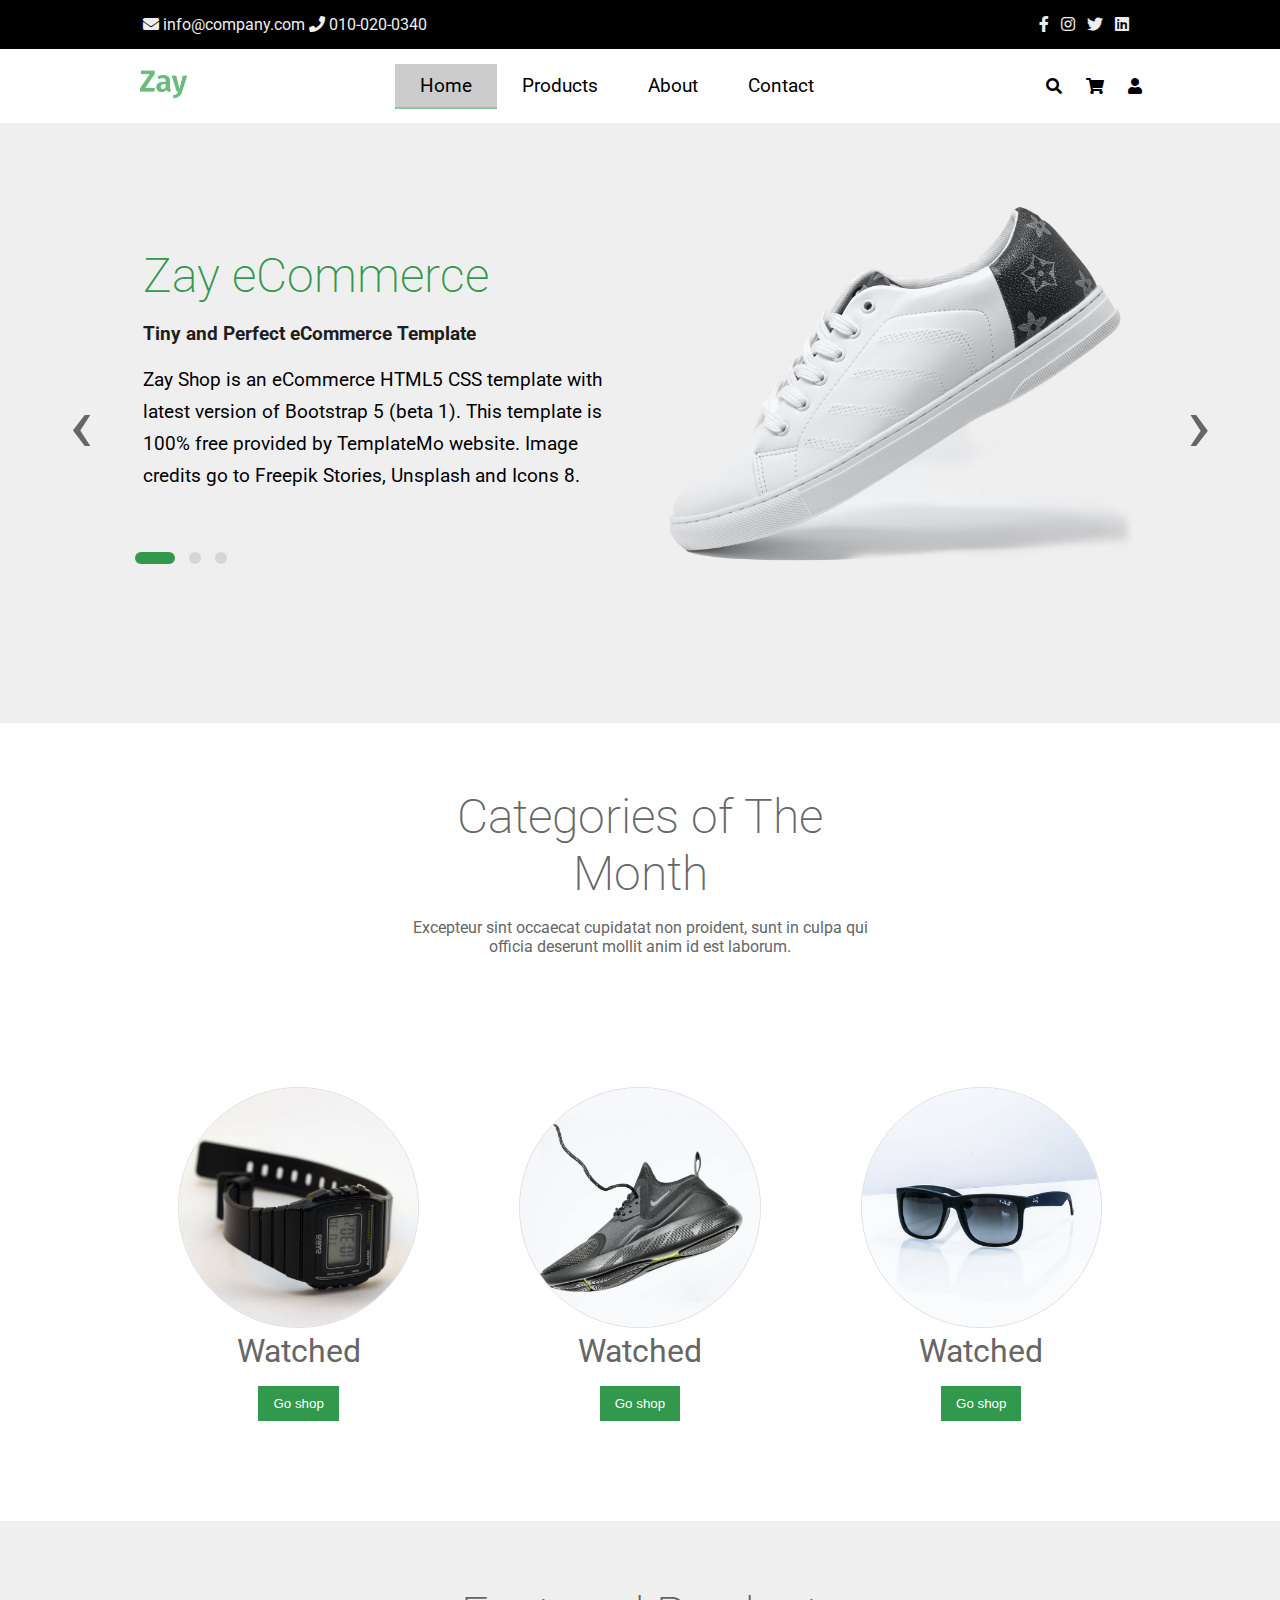
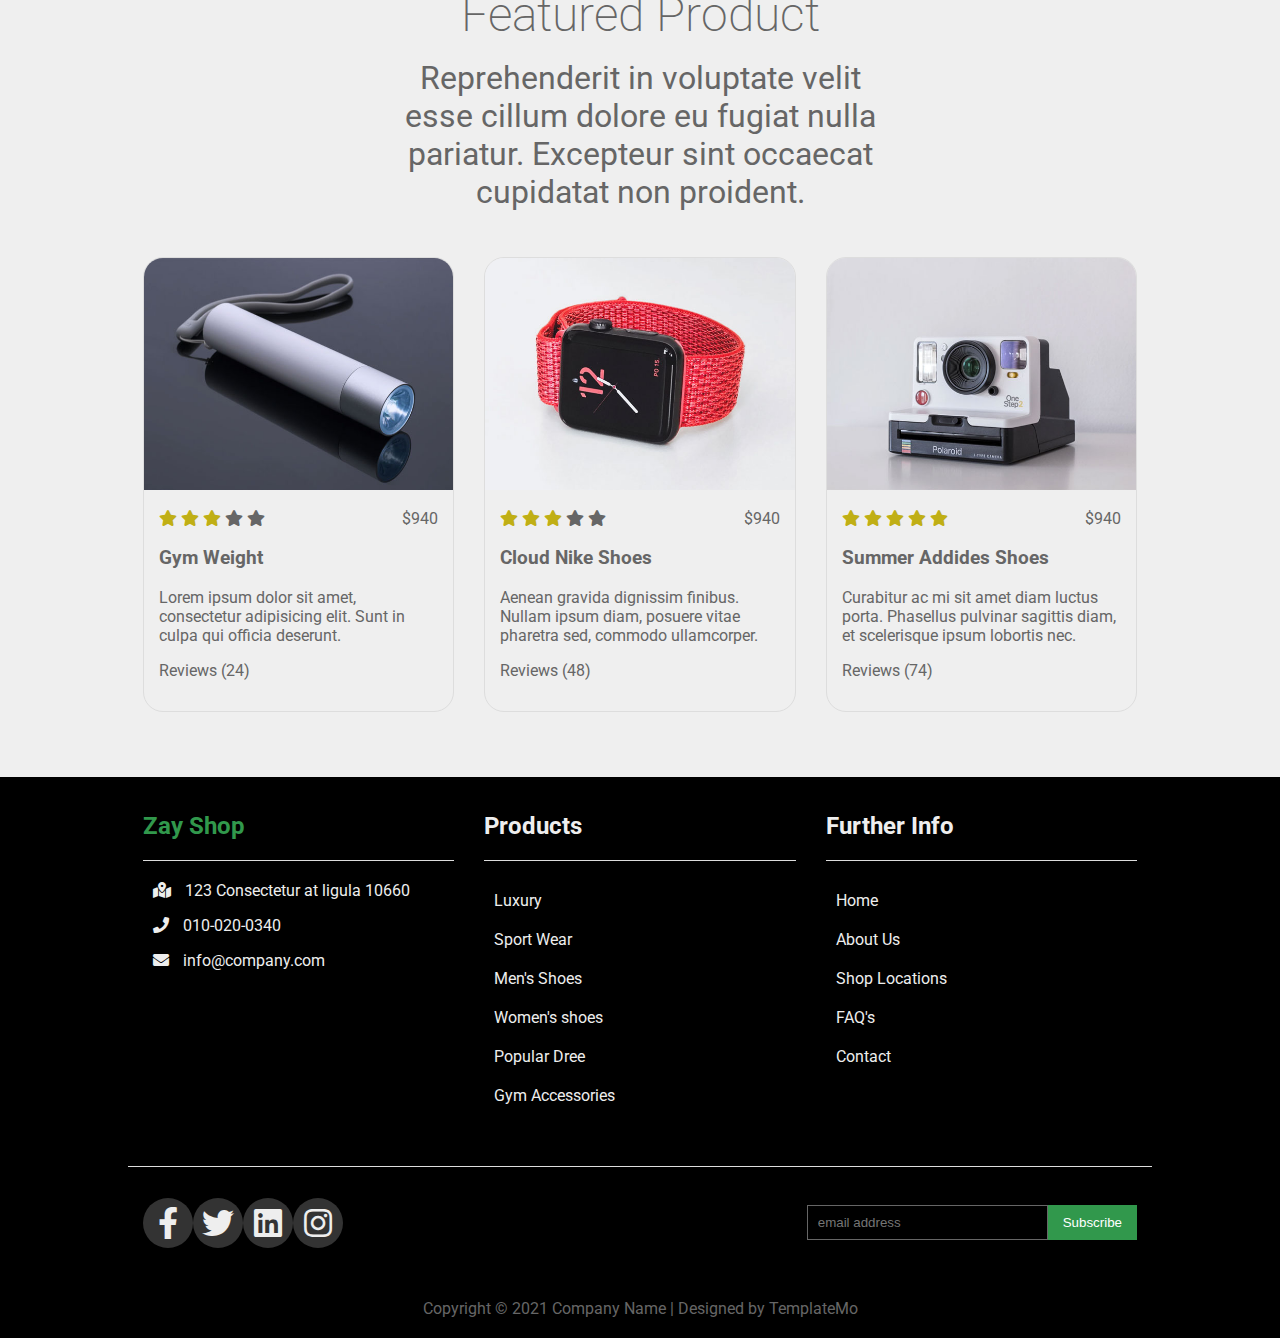
<file: index.html>
<!doctype html>
<html>
<head>
<meta charset="utf-8">
<title>JAY SHOP</title>
	<link rel="stylesheet" href="CSS/thu-vien.css">
	<link rel="stylesheet" href="CSS/fontawesome.css">
	<link rel="stylesheet" href="CSS/assets/owl.carousel.css">
	<link rel="stylesheet" href="CSS/assets/owl.theme.default.css">
	<link rel="shortcut icon" href="img/apple-icon.png" type="image/x-icon">
	<link rel="stylesheet" href="CSS/main-style.css">
</head>

<body>
	
	<div class="bg-dark text-light">
		<div class="container">
			<div class="row">
				<div class="col-6 text-left">
					<i class="fas fa-envelope"></i> info@company.com
					<i class="fas fa-phone"></i> 010-020-0340
				</div>
			<div class="col-6 text-right">
				<i class="fab fa-facebook-f"></i> &nbsp;
				<i class="fab fa-instagram"></i> &nbsp;
				<i class="fab fa-twitter"></i> &nbsp;
				<i class="fab fa-linkedin"></i> &nbsp;
				</div>
			</div>
		</div>
	</div>
	
	<nav class="navbar">
		<div class="container">
			<a href="index.html" class="logo"><img src="img/apple-icon.png" alt=""></a>
		
			<div id="menu">
				<ul>
					<li><a href="index.html" class="active">Home</a></li>
					<li>
						<a href="#">Products</a>
						<div class="dropdown">
							<a href="watches.html">Watches</a>
							<a href="shoes.html">Shoes</a>
							<a href="accessories.html">Accessories</a>
						</div>
					</li>
					
					<li><a href="about.html">About</a></li>
					<li><a href="contact.html">Contact</a></li>
				</ul>	
			</div>
			
			<div class="navbar-icon">
				<a href="#"><i class="fas fa-search"></i></a>
				<a href="#"><i class="fas fa-shopping-cart"></i></a>
				<a href="#"><i class="fas fa-user"></i></a>
			</div>
			
			
			
		</div>
	
	</nav>
	
	<div class="owl-carousel owl-theme" id="banner">

		<div class="item">
			<div class="container">
				<div class="row align-item-center justify-between">
					<div class="col-6">
						<h1 class="text-primary">Zay eCommerce</h1>
						<h3 class="text-dark">Tiny and Perfect eCommerce Template</h3>
						<p class="text-light">Zay Shop is an eCommerce HTML5 CSS template with latest version of Bootstrap 5 (beta 1). This template is 100% free provided by TemplateMo website. Image credits go to Freepik Stories, Unsplash and Icons 8.</p>
					</div>
					
					<div class="col-6">
						<img src="img/banner_img_01.jpg" alt="" class="img-100">
					</div>
					
					
				</div>
			</div>
		</div>
		<div class="item">
			<div class="container">
				<div class="row align-item-center justify-between">
					<div class="col-6">
						<h1 class="text-primary">Proident occaecat</h1>
						<h3 class="text-dark">Aliquip ex ea commodo consequat</h3>
						<p class="text-light">You are permitted to use this Zay CSS template for your commercial websites. You are not permitted to re-distribute the template ZIP file in any kind of template collection websites.</p>
					</div>
					
					<div class="col-6">
						<img src="img/banner_img_02.jpg" alt="" class="img-100">
					</div>
					
					
				</div>
			</div>
		</div>
		<div class="item">
			<div class="container">
				<div class="row align-item-center justify-between">
					<div class="col-6">
						<h1 class="text-primary">PRepr in voluptate</h1>
						<h3 class="text-dark">Ullamco laboris nisi ut</h3>
						<p class="text-light">We bring you 100% free CSS templates for your websites. If you wish to support TemplateMo, please make a small contribution via PayPal or tell your friends about our website. Thank you.</p>
					</div>
					
					<div class="col-6">
						<img src="img/banner_img_03.jpg" alt="" class="img-100">
					</div>

				</div>
			</div>
		</div>
	</div>
	
	<section id="categories" class="py-50">
		<div class="container">
			<div class="row justify-center">
				<div class="col-6 text-center">
					<h1>Categories of The Month</h1>
					<p>Excepteur sint occaecat cupidatat non proident, sunt in culpa qui officia deserunt mollit anim id est laborum.</p>
				</div>
				
				<div class="row mt-50">
					<div class="col-4 p-50 text-center">
						<img src="img/category_img_01.jpg" alt="" class="img-100 img-circle">
						<h4>Watched</h4>
						<button type="button" class="btn-primary">Go shop</button>
					</div>
					<div class="col-4 p-50 text-center">
						<img src="img/category_img_02.jpg" alt="" class="img-100 img-circle">
						<h4>Watched</h4>
						<button type="button" class="btn-primary">Go shop</button>
					</div>
					<div class="col-4 p-50 text-center">
						<img src="img/category_img_03.jpg" alt="" class="img-100 img-circle">
						<h4>Watched</h4>
						<button type="button" class="btn-primary">Go shop</button>
					</div>
				</div>
				
				
			</div>
		</div>
	
	</section>
	
	<section id="product" class="py-50 bg-light">
	<div class="container">
		
		<div class="row text-center justify-center">
			<div class="col-6">
				<h1>Featured Product</h1>
				<h4>Reprehenderit in voluptate velit esse cillum dolore eu fugiat nulla pariatur. Excepteur sint occaecat cupidatat non proident.</h4>
			</div>
		</div>
		
		<div class="row">
			
			<div class="col-4">
				<div class="card">
					<img src="img/feature_prod_01.jpg" alt="" class = "img-100">
					<div class="card-body">
						<div class="row justify-between align-item-center">
							<div class="ngoisao">
								<i class="fas fa-star text-star"></i>
								<i class="fas fa-star text-star"></i>
								<i class="fas fa-star text-star"></i>
								<i class="fas fa-star"></i>
								<i class="fas fa-star"></i>
							</div>
							<div class="price">$940</div>
						</div>
						<h3>Gym Weight</h3>
						<p>Lorem ipsum dolor sit amet, consectetur adipisicing elit. Sunt in culpa qui officia deserunt.</p>
						<p>Reviews (24)</p>
					</div>
				</div>	
			</div>
			<div class="col-4">
				<div class="card">
					<img src="img/feature_prod_02.jpg" alt="" class = "img-100">
					<div class="card-body">
						<div class="row justify-between align-item-center">
							<div class="ngoisao">
								<i class="fas fa-star text-star"></i>
								<i class="fas fa-star text-star"></i>
								<i class="fas fa-star text-star"></i>
								<i class="fas fa-star"></i>
								<i class="fas fa-star"></i>
							</div>
							<div class="price">$940</div>
						</div>
						<h3>Cloud Nike Shoes</h3>
						<p>Aenean gravida dignissim finibus. Nullam ipsum diam, posuere vitae pharetra sed, commodo ullamcorper.</p>
						<p>Reviews (48)</p>
					</div>
				</div>	
			</div>
			<div class="col-4">
				<div class="card">
					<img src="img/feature_prod_03.jpg" alt="" class = "img-100">
					<div class="card-body">
						<div class="row justify-between align-item-center">
							<div class="ngoisao">
								<i class="fas fa-star text-star"></i>
								<i class="fas fa-star text-star"></i>
								<i class="fas fa-star text-star"></i>
								<i class="fas fa-star text-star"></i>
								<i class="fas fa-star text-star"></i>
							</div>
							<div class="price">$940</div>
						</div>
						<h3>Summer Addides Shoes</h3>
						<p>Curabitur ac mi sit amet diam luctus porta. Phasellus pulvinar sagittis diam, et scelerisque ipsum lobortis nec.</p>
						<p>Reviews (74)</p>
					</div>
				</div>	
			</div>
		
		</div>
		
	</div>
	</section>
	
	<footer class="bg-dark text-light">
		<div class="container">
			<div class="row boder-bottom">
				<div class="col-4">
					<h2 class="text-primary boder-bottom">Zay Shop</h2>
					<p><i class="fas fa-map-marked-alt"></i> 123 Consectetur at ligula 10660</p>
					<p><i class="fas fa-phone"></i> 010-020-0340</p>
					<p><i class="fas fa-envelope"></i> info@company.com</p>
				</div>
				<div class="col-4">
					<h2 class="boder-bottom">Products</h2>
					<p>
						<a href="luxury.html">Luxury</a>
						<a href="sport-wear.html">Sport Wear</a>
						<a href="men-shoes.html">Men's Shoes</a>
						<a href="women-shoes.html">Women's shoes</a>
						<a href="popular-dress.html">Popular  Dree</a>
						<a href="gym-acc.html">Gym Accessories</a>
					</p>
					
				</div>
				<div class="col-4">
					<h2 class="boder-bottom">Further Info</h2>

					<p>
						<a href="index.html">Home</a>
						<a href="about.html">About Us</a>
						<a href="location.html">Shop Locations</a>
						<a href="faq.html">FAQ's</a>
						<a href="contact.html">Contact</a>
					</p>

				</div>				
			</div>
			<div class="row align-item-center">
				<div class="col-6">
					<p class="icon">
						<a href="#" class="circle-icon"><i class="fab fa-facebook-f fa-2x"></i></a>
						<a href="#" class="circle-icon"><i class="fab fa-twitter fa-2x"></i></a>
						<a href="#" class="circle-icon"><i class="fab fa-linkedin fa-2x"></i></a>
						<a href="#" class="circle-icon"><i class="fab fa-instagram fa-2x"></i></a>
					</p>
				</div>
				<div class="col-6 text-right">
					<form class="form-inline">
						<input type="email" class="input-form" placeholder="email address">
						<input type="submit" class="btn-primary" value="Subscribe">
					</form>
				</div>
			</div>
		</div>
	</footer>
	
	<div class="copy py-20 bg-dark text-center">Copyright © 2021 Company Name | Designed by TemplateMo</div>
	
	<script src="js/jquery.min.js"></script>
	<script src="js/owl.carousel.js"></script>
	<script src="js/custom.js"></script>
</body>
</html>
</file>
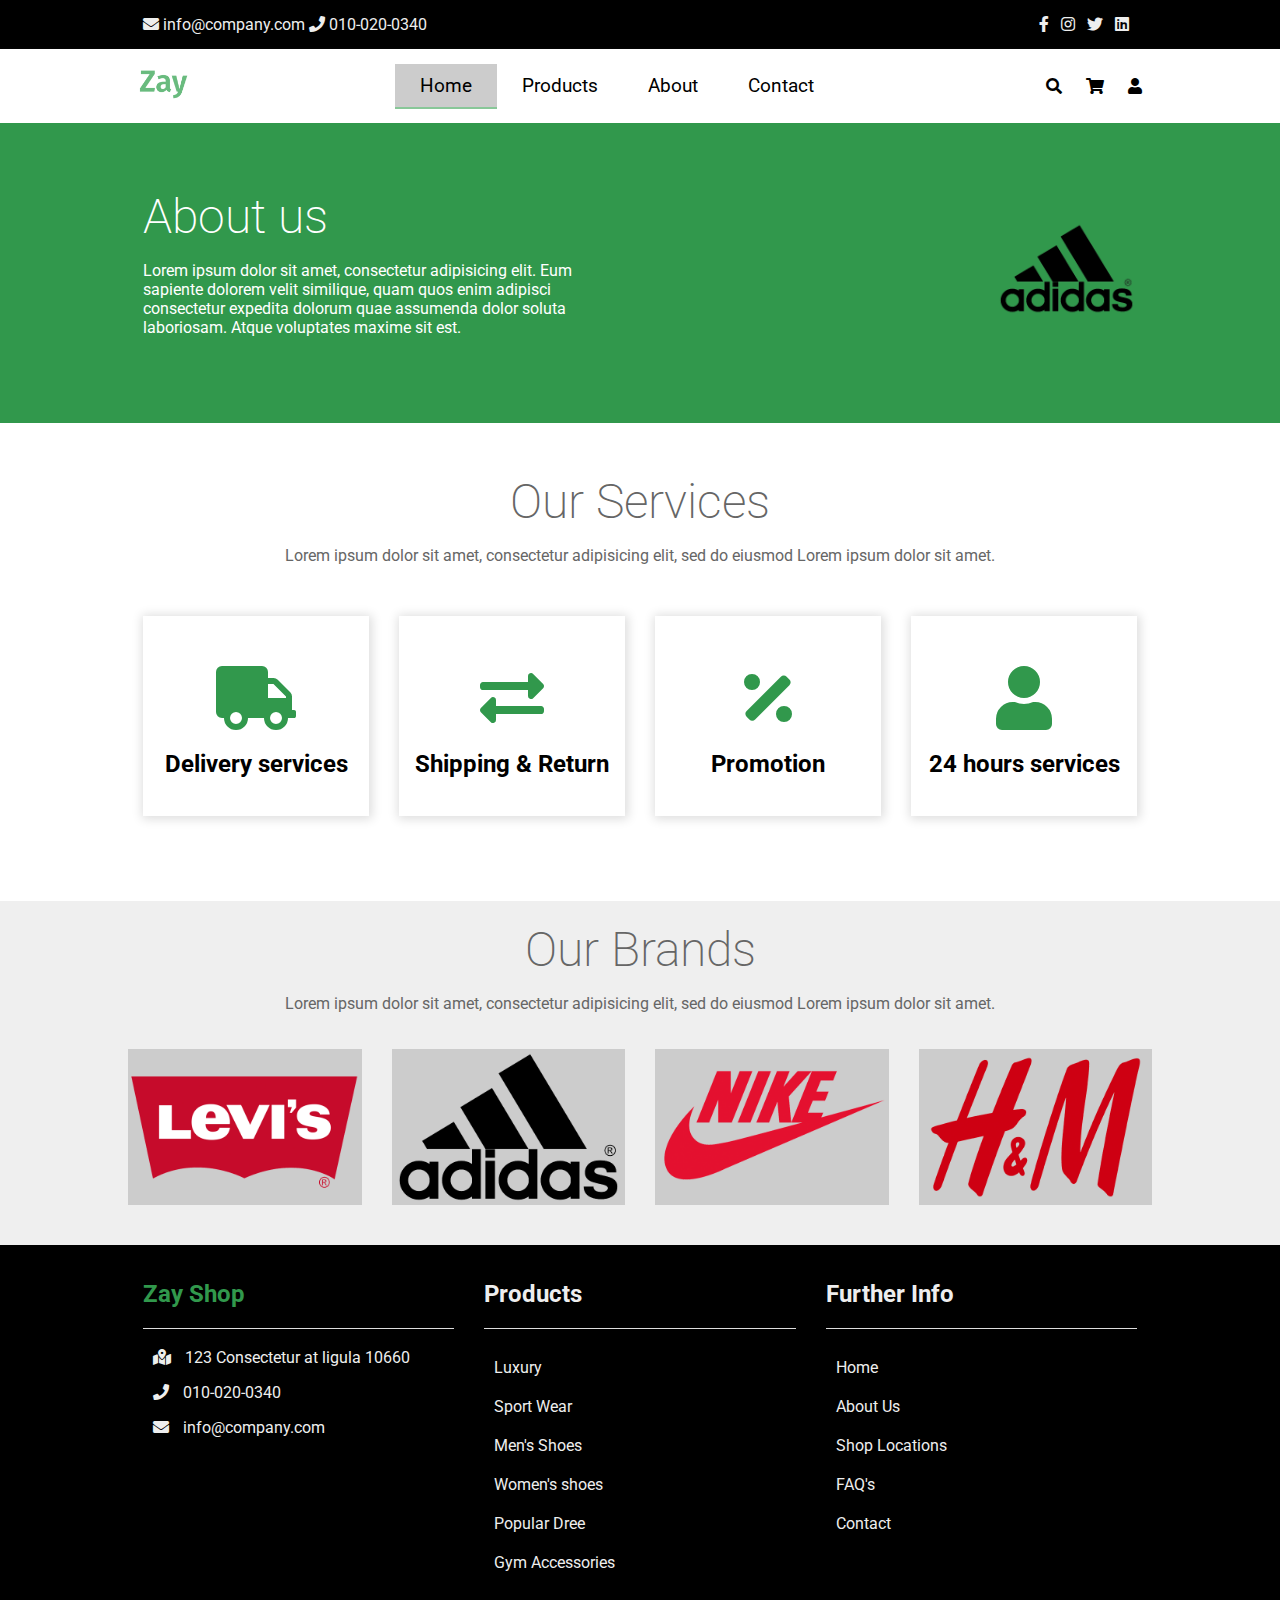
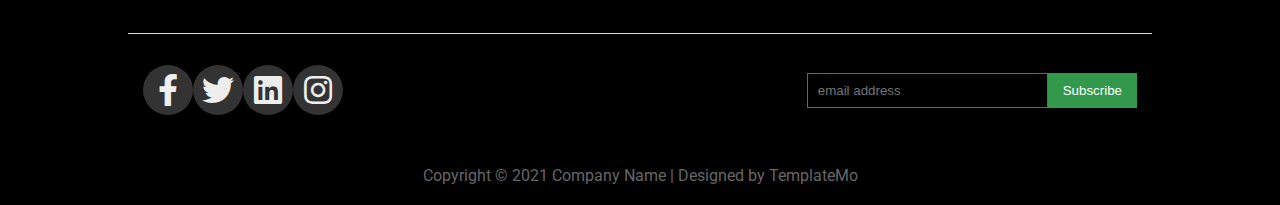
<file: about.html>
<!doctype html>
<html>
<head>
<meta charset="utf-8">
<title>JAY SHOP</title>
	<link rel="stylesheet" href="CSS/thu-vien.css">
	<link rel="stylesheet" href="CSS/fontawesome.css">
	<link rel="stylesheet" href="CSS/assets/owl.carousel.css">
	<link rel="stylesheet" href="CSS/assets/owl.theme.default.css">
	<link rel="shortcut icon" href="img/apple-icon.png" type="image/x-icon">
	<link rel="stylesheet" href="CSS/main-style.css">
</head>

<body>
	
	<div class="bg-dark text-light">
		<div class="container">
			<div class="row">
				<div class="col-6 text-left">
					<i class="fas fa-envelope"></i> info@company.com
					<i class="fas fa-phone"></i> 010-020-0340
				</div>
			<div class="col-6 text-right">
				<i class="fab fa-facebook-f"></i> &nbsp;
				<i class="fab fa-instagram"></i> &nbsp;
				<i class="fab fa-twitter"></i> &nbsp;
				<i class="fab fa-linkedin"></i> &nbsp;
				</div>
			</div>
		</div>
	</div>
	
	<nav class="navbar">
		<div class="container">
			<a href="index.html" class="logo"><img src="img/apple-icon.png" alt=""></a>
		
			<div id="menu">
				<ul>
					<li><a href="index.html" class="active">Home</a></li>
					<li>
						<a href="#">Products</a>
						<div class="dropdown">
							<a href="watches.html">Watches</a>
							<a href="shoes.html">Shoes</a>
							<a href="accessories.html">Accessories</a>
						</div>
					</li>
					
					<li><a href="about.html">About</a></li>
					<li><a href="contact.html">Contact</a></li>
				</ul>	
			</div>
			
			<div class="navbar-icon">
				<a href="#"><i class="fas fa-search"></i></a>
				<a href="#"><i class="fas fa-shopping-cart"></i></a>
				<a href="#"><i class="fas fa-user"></i></a>
			</div>
			
			
			
		</div>
	
	</nav>
	
	<section id="about" class="bg-primary">
		<div class="container">
			<div class="row justify-between align-item-center">
				<div class="col-6">
					<h1>About us</h1>
					<p>Lorem ipsum dolor sit amet, consectetur adipisicing elit. Eum sapiente dolorem velit similique, quam quos enim adipisci consectetur expedita dolorum quae assumenda dolor soluta laboriosam. Atque voluptates maxime sit est.</p>
				</div>
				<div class="col-2">
					<img src="img/brand_02.png" alt="" class="img-100">
				</div>
			</div>
		
		</div>
		
	
	</section>
	
	<section id="service" class="py-50">
		<div class="text-center">
			<h1>Our Services</h1>
			<p>Lorem ipsum dolor sit amet, consectetur adipisicing elit, sed do eiusmod Lorem ipsum dolor sit amet.</p>
		</div>
		<div class="container py-20">
			<div class="row">
				<div class="col-3">
					<div class="card-service text-center text-primary">
						<i class="fas fa-truck fa-4x"></i>
						<h2>Delivery services</h2>
					</div>
				</div>
				<div class="col-3">
					<div class="card-service text-center text-primary">
						<i class="fas fa-exchange-alt fa-4x"></i>
						<h2>Shipping & Return</h2>
					</div>
				</div>
				<div class="col-3">
					<div class="card-service text-center text-primary">
						<i class="fas fa-percentage fa-4x"></i>
						<h2>Promotion</h2>
					</div>
				</div>
				<div class="col-3">
					<div class="card-service text-center text-primary">
						<i class="fas fa-user fa-4x"></i>
						<h2>24 hours services</h2>
					</div>
				</div>
				
				

			</div>
		</div>

	
	</section>
	
	<section id="brands" class="bg-light py-20">
		
		<div class="text-center">
			<h1>Our Brands</h1>
			<p>Lorem ipsum dolor sit amet, consectetur adipisicing elit, sed do eiusmod Lorem ipsum dolor sit amet.</p>
			
			<div class="logobrands py-20">
				<div class="container">
				<div class="owl-carousel owl-theme" id="logobrand">
					<div class="item">
						<img src="img/brand_01.png" alt="" class="img-100">
					</div>
					<div class="item">
						<img src="img/brand_02.png" alt="" class="img-100">
					</div>
					<div class="item">
						<img src="img/brand_03.png" alt="" class="img-100">
					</div>
					<div class="item">
						<img src="img/brand_04.png" alt="" class="img-100">
					</div>

			</div>
				</div>
		</div>
	
	</section>
	
	<footer class="bg-dark text-light">
		<div class="container">
			<div class="row boder-bottom">
				<div class="col-4">
					<h2 class="text-primary boder-bottom">Zay Shop</h2>
					<p><i class="fas fa-map-marked-alt"></i> 123 Consectetur at ligula 10660</p>
					<p><i class="fas fa-phone"></i> 010-020-0340</p>
					<p><i class="fas fa-envelope"></i> info@company.com</p>
				</div>
				<div class="col-4">
					<h2 class="boder-bottom">Products</h2>
					<p>
						<a href="luxury.html">Luxury</a>
						<a href="sport-wear.html">Sport Wear</a>
						<a href="men-shoes.html">Men's Shoes</a>
						<a href="women-shoes.html">Women's shoes</a>
						<a href="popular-dress.html">Popular  Dree</a>
						<a href="gym-acc.html">Gym Accessories</a>
					</p>
					
				</div>
				<div class="col-4">
					<h2 class="boder-bottom">Further Info</h2>

					<p>
						<a href="index.html">Home</a>
						<a href="about.html">About Us</a>
						<a href="location.html">Shop Locations</a>
						<a href="faq.html">FAQ's</a>
						<a href="contact.html">Contact</a>
					</p>

				</div>				
			</div>
			<div class="row align-item-center">
				<div class="col-6">
					<p class="icon">
						<a href="#" class="circle-icon"><i class="fab fa-facebook-f fa-2x"></i></a>
						<a href="#" class="circle-icon"><i class="fab fa-twitter fa-2x"></i></a>
						<a href="#" class="circle-icon"><i class="fab fa-linkedin fa-2x"></i></a>
						<a href="#" class="circle-icon"><i class="fab fa-instagram fa-2x"></i></a>
					</p>
				</div>
				<div class="col-6 text-right">
					<form class="form-inline">
						<input type="email" class="input-form" placeholder="email address">
						<input type="submit" class="btn-primary" value="Subscribe">
					</form>
				</div>
			</div>
		</div>
	</footer>
	
	<div class="copy py-20 bg-dark text-center">Copyright © 2021 Company Name | Designed by TemplateMo</div>
	
	<script src="js/jquery.min.js"></script>
	<script src="js/owl.carousel.js"></script>
	<script src="js/custom.js"></script>
</body>
</html>
</file>
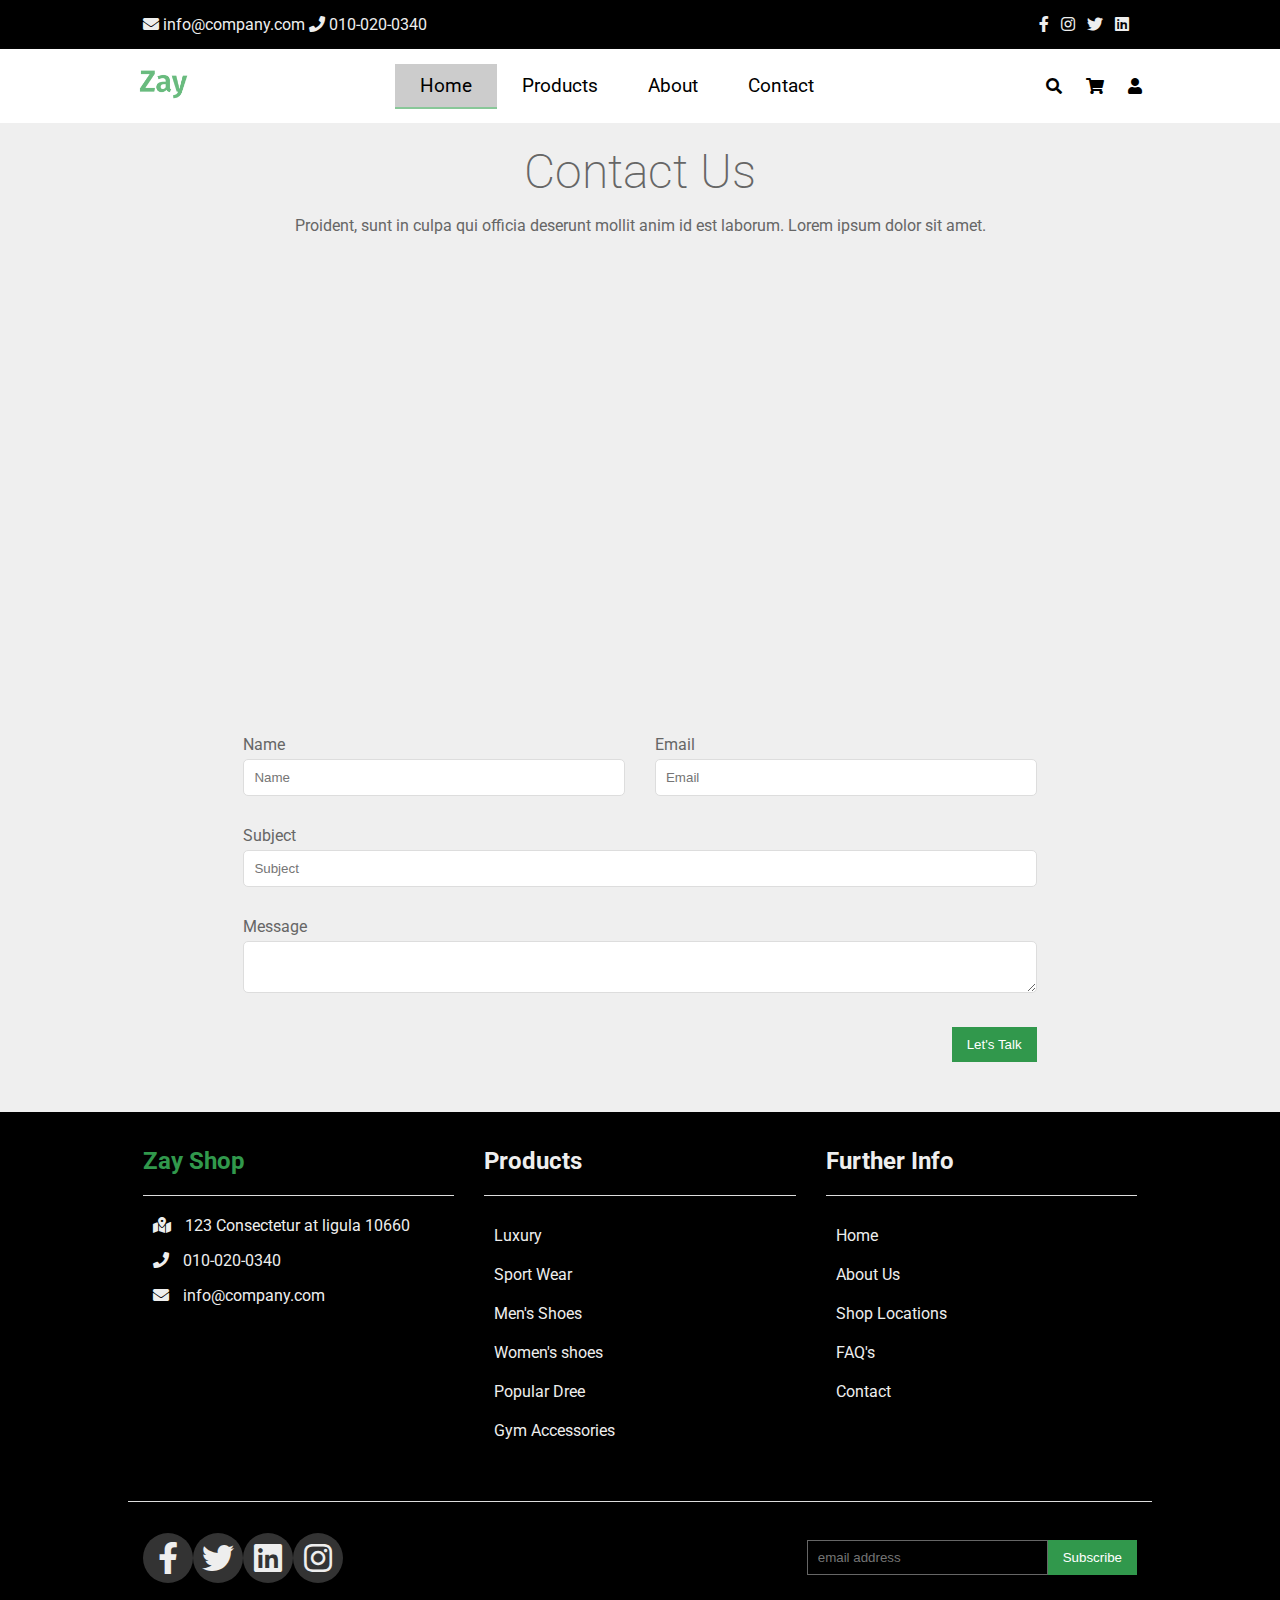
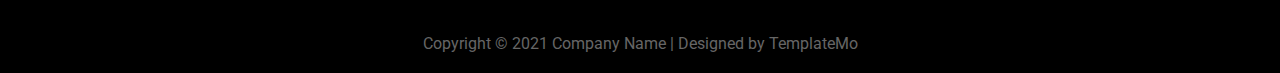
<file: contact.html>
<!doctype html>
<html>
<head>
<meta charset="utf-8">
<title>JAY SHOP</title>
	<link rel="stylesheet" href="CSS/thu-vien.css">
	<link rel="stylesheet" href="CSS/fontawesome.css">
	<link rel="stylesheet" href="CSS/assets/owl.carousel.css">
	<link rel="stylesheet" href="CSS/assets/owl.theme.default.css">
	<link rel="shortcut icon" href="img/apple-icon.png" type="image/x-icon">
	<link rel="stylesheet" href="CSS/main-style.css">
</head>

<body>
	
	<div class="bg-dark text-light">
		<div class="container">
			<div class="row">
				<div class="col-6 text-left">
					<i class="fas fa-envelope"></i> info@company.com
					<i class="fas fa-phone"></i> 010-020-0340
				</div>
			<div class="col-6 text-right">
				<i class="fab fa-facebook-f"></i> &nbsp;
				<i class="fab fa-instagram"></i> &nbsp;
				<i class="fab fa-twitter"></i> &nbsp;
				<i class="fab fa-linkedin"></i> &nbsp;
				</div>
			</div>
		</div>
	</div>
	
	<nav class="navbar">
		<div class="container">
			<a href="index.html" class="logo"><img src="img/apple-icon.png" alt=""></a>
		
			<div id="menu">
				<ul>
					<li><a href="index.html" class="active">Home</a></li>
					<li>
						<a href="#">Products</a>
						<div class="dropdown">
							<a href="watches.html">Watches</a>
							<a href="shoes.html">Shoes</a>
							<a href="accessories.html">Accessories</a>
						</div>
					</li>
					
					<li><a href="about.html">About</a></li>
					<li><a href="contact.html">Contact</a></li>
				</ul>	
			</div>
			
			<div class="navbar-icon">
				<a href="#"><i class="fas fa-search"></i></a>
				<a href="#"><i class="fas fa-shopping-cart"></i></a>
				<a href="#"><i class="fas fa-user"></i></a>
			</div>
			
			
			
		</div>
	
	</nav>
	
	<main class="bg-light py-20">
		
		<div class="text-center">
		<h1>Contact Us</h1>
		<p>Proident, sunt in culpa qui officia deserunt mollit anim id est laborum. Lorem ipsum dolor sit amet.</p>
		</div>
		<div class="py-50">
		<iframe src="https://www.google.com/maps/embed?pb=!1m18!1m12!1m3!1d3919.5454723224866!2d106.68831327589093!3d10.76947055932018!2m3!1f0!2f0!3f0!3m2!1i1024!2i768!4f13.1!3m3!1m2!1s0x31752f3d0a4600a3%3A0x2dc3afaed04b79d5!2zMTIzIMSQLiBOZ3V54buFbiBUcsOjaSwgUGjGsOG7nW5nIFBo4bqhbSBOZ8WpIEzDo28sIFF14bqtbiAxLCBUaMOgbmggcGjhu5EgSOG7kyBDaMOtIE1pbmgsIFZp4buHdCBOYW0!5e0!3m2!1svi!2s!4v1694608396442!5m2!1svi!2s" width="100%" height="350" style="border:0;" allowfullscreen="" loading="lazy" referrerpolicy="no-referrer-when-downgrade"></iframe>
		</div>
		
		<div class="col-8 text-left mx-auto">
			<form name="contact" class="row">
				<div class="col-6">
					<label for="Name">Name</label><br>
					<input type="text" class="input-control form-control" placeholder="Name">
				</div>
				<div class="col-6">
					<label for="email">Email</label><br>
					<input type="email" class="input-control form-control" placeholder="Email">
				</div>
				<div class="col-12">
					<label for="Subject">Subject</label><br>
					<input type="text" class="input-control form-control" placeholder="Subject">	

				</div>
				<div class="col-12">
					<label for="Message">Message</label><br>
					<textarea id="Message" class="form-control" row="10"></textarea>
				</div>

				<div class="col-12 text-right">
					<input type="submit" class="btn-primary" value="Let's Talk">
				</div>	
				
				
			</form>
		
		
		</div>
		
		
		
	</main>
	
	
	
	
	

	
	<footer class="bg-dark text-light">
		<div class="container">
			<div class="row boder-bottom">
				<div class="col-4">
					<h2 class="text-primary boder-bottom">Zay Shop</h2>
					<p><i class="fas fa-map-marked-alt"></i> 123 Consectetur at ligula 10660</p>
					<p><i class="fas fa-phone"></i> 010-020-0340</p>
					<p><i class="fas fa-envelope"></i> info@company.com</p>
				</div>
				<div class="col-4">
					<h2 class="boder-bottom">Products</h2>
					<p>
						<a href="luxury.html">Luxury</a>
						<a href="sport-wear.html">Sport Wear</a>
						<a href="men-shoes.html">Men's Shoes</a>
						<a href="women-shoes.html">Women's shoes</a>
						<a href="popular-dress.html">Popular  Dree</a>
						<a href="gym-acc.html">Gym Accessories</a>
					</p>
					
				</div>
				<div class="col-4">
					<h2 class="boder-bottom">Further Info</h2>

					<p>
						<a href="index.html">Home</a>
						<a href="about.html">About Us</a>
						<a href="location.html">Shop Locations</a>
						<a href="faq.html">FAQ's</a>
						<a href="contact.html">Contact</a>
					</p>

				</div>				
			</div>
			<div class="row align-item-center">
				<div class="col-6">
					<p class="icon">
						<a href="#" class="circle-icon"><i class="fab fa-facebook-f fa-2x"></i></a>
						<a href="#" class="circle-icon"><i class="fab fa-twitter fa-2x"></i></a>
						<a href="#" class="circle-icon"><i class="fab fa-linkedin fa-2x"></i></a>
						<a href="#" class="circle-icon"><i class="fab fa-instagram fa-2x"></i></a>
					</p>
				</div>
				<div class="col-6 text-right">
					<form class="form-inline">
						<input type="email" class="input-form" placeholder="email address">
						<input type="submit" class="btn-primary" value="Subscribe">
					</form>
				</div>
			</div>
		</div>
	</footer>
	
	<div class="copy py-20 bg-dark text-center">Copyright © 2021 Company Name | Designed by TemplateMo</div>
	
	<script src="js/jquery.min.js"></script>
	<script src="js/owl.carousel.js"></script>
	<script src="js/custom.js"></script>
</body>
</html>
</file>
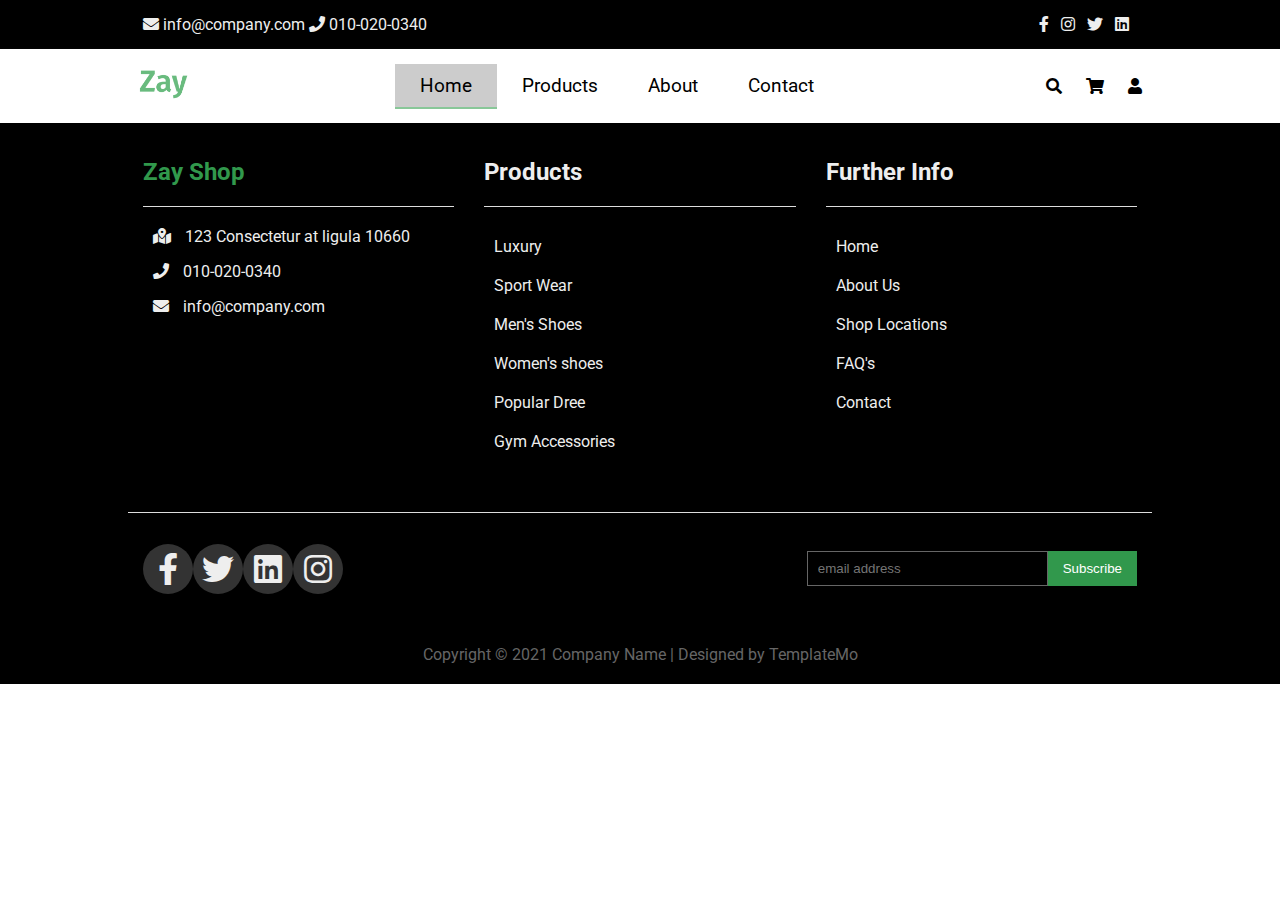
<file: nhap.html>
<!doctype html>
<html>
<head>
<meta charset="utf-8">
<title>JAY SHOP</title>
	<link rel="stylesheet" href="CSS/thu-vien.css">
	<link rel="stylesheet" href="CSS/fontawesome.css">
	<link rel="stylesheet" href="CSS/assets/owl.carousel.css">
	<link rel="stylesheet" href="CSS/assets/owl.theme.default.css">
	<link rel="shortcut icon" href="img/apple-icon.png" type="image/x-icon">
	<link rel="stylesheet" href="CSS/main-style.css">
</head>

<body>
	
	<div class="bg-dark text-light">
		<div class="container">
			<div class="row">
				<div class="col-6 text-left">
					<i class="fas fa-envelope"></i> info@company.com
					<i class="fas fa-phone"></i> 010-020-0340
				</div>
			<div class="col-6 text-right">
				<i class="fab fa-facebook-f"></i> &nbsp;
				<i class="fab fa-instagram"></i> &nbsp;
				<i class="fab fa-twitter"></i> &nbsp;
				<i class="fab fa-linkedin"></i> &nbsp;
				</div>
			</div>
		</div>
	</div>
	
	<nav class="navbar">
		<div class="container">
			<a href="index.html" class="logo"><img src="img/apple-icon.png" alt=""></a>
		
			<div id="menu">
				<ul>
					<li><a href="index.html" class="active">Home</a></li>
					<li>
						<a href="#">Products</a>
						<div class="dropdown">
							<a href="watches.html">Watches</a>
							<a href="shoes.html">Shoes</a>
							<a href="accessories.html">Accessories</a>
						</div>
					</li>
					
					<li><a href="about.html">About</a></li>
					<li><a href="contact.html">Contact</a></li>
				</ul>	
			</div>
			
			<div class="navbar-icon">
				<a href="#"><i class="fas fa-search"></i></a>
				<a href="#"><i class="fas fa-shopping-cart"></i></a>
				<a href="#"><i class="fas fa-user"></i></a>
			</div>
			
			
			
		</div>
	
	</nav>
	
	
	
	
	

	
	<footer class="bg-dark text-light">
		<div class="container">
			<div class="row boder-bottom">
				<div class="col-4">
					<h2 class="text-primary boder-bottom">Zay Shop</h2>
					<p><i class="fas fa-map-marked-alt"></i> 123 Consectetur at ligula 10660</p>
					<p><i class="fas fa-phone"></i> 010-020-0340</p>
					<p><i class="fas fa-envelope"></i> info@company.com</p>
				</div>
				<div class="col-4">
					<h2 class="boder-bottom">Products</h2>
					<p>
						<a href="luxury.html">Luxury</a>
						<a href="sport-wear.html">Sport Wear</a>
						<a href="men-shoes.html">Men's Shoes</a>
						<a href="women-shoes.html">Women's shoes</a>
						<a href="popular-dress.html">Popular  Dree</a>
						<a href="gym-acc.html">Gym Accessories</a>
					</p>
					
				</div>
				<div class="col-4">
					<h2 class="boder-bottom">Further Info</h2>

					<p>
						<a href="index.html">Home</a>
						<a href="about.html">About Us</a>
						<a href="location.html">Shop Locations</a>
						<a href="faq.html">FAQ's</a>
						<a href="contact.html">Contact</a>
					</p>

				</div>				
			</div>
			<div class="row align-item-center">
				<div class="col-6">
					<p class="icon">
						<a href="#" class="circle-icon"><i class="fab fa-facebook-f fa-2x"></i></a>
						<a href="#" class="circle-icon"><i class="fab fa-twitter fa-2x"></i></a>
						<a href="#" class="circle-icon"><i class="fab fa-linkedin fa-2x"></i></a>
						<a href="#" class="circle-icon"><i class="fab fa-instagram fa-2x"></i></a>
					</p>
				</div>
				<div class="col-6 text-right">
					<form class="form-inline">
						<input type="email" class="input-form" placeholder="email address">
						<input type="submit" class="btn-primary" value="Subscribe">
					</form>
				</div>
			</div>
		</div>
	</footer>
	
	<div class="copy py-20 bg-dark text-center">Copyright © 2021 Company Name | Designed by TemplateMo</div>
	
	<script src="js/jquery.min.js"></script>
	<script src="js/owl.carousel.js"></script>
	<script src="js/custom.js"></script>
</body>
</html>
</file>
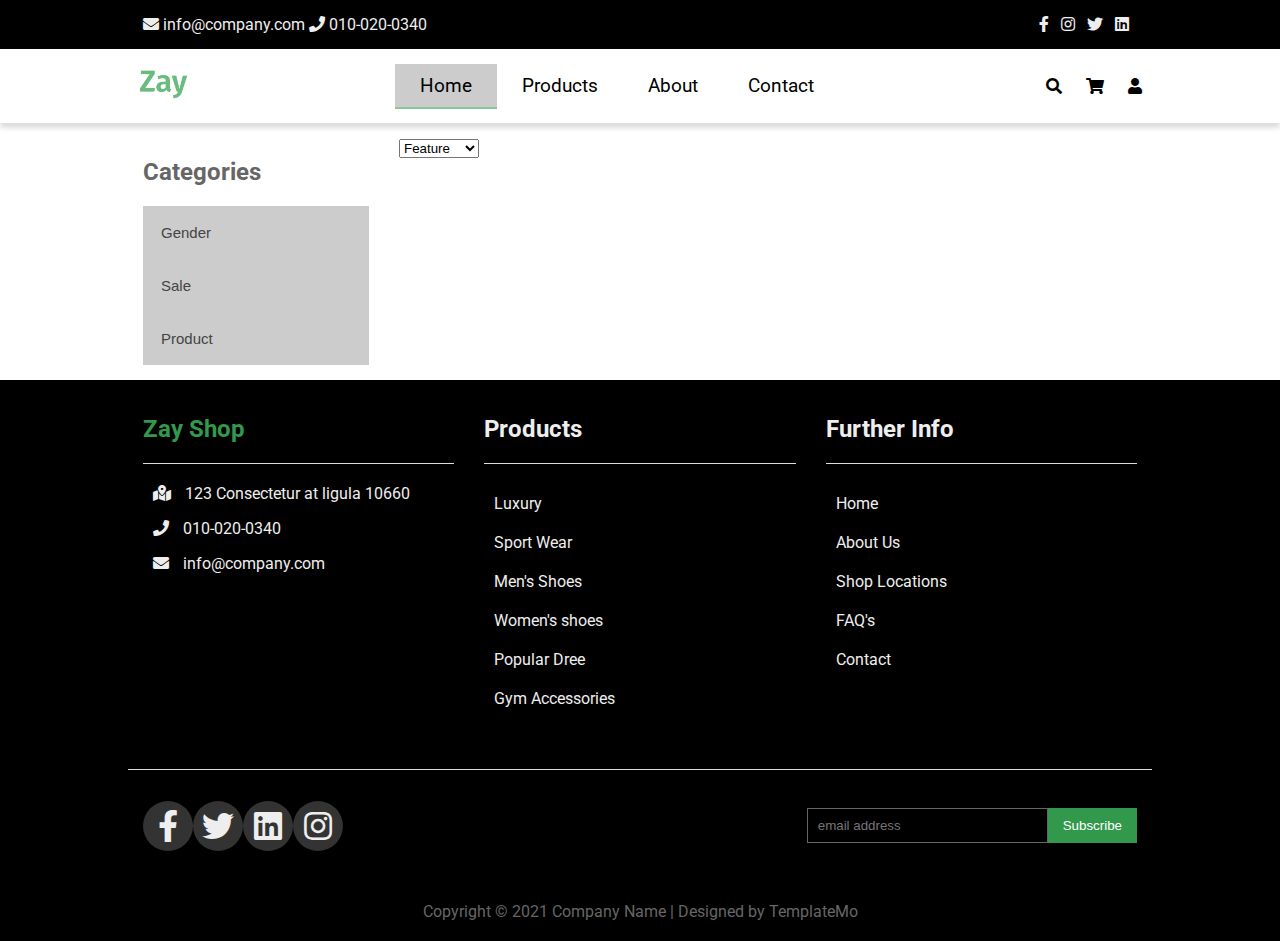
<file: shop.html>
<!doctype html>
<html>
<head>
<meta charset="utf-8">
<title>JAY SHOP</title>
	<link rel="stylesheet" href="CSS/thu-vien.css">
	<link rel="stylesheet" href="CSS/fontawesome.css">
	<link rel="stylesheet" href="CSS/assets/owl.carousel.css">
	<link rel="stylesheet" href="CSS/assets/owl.theme.default.css">
	<link rel="shortcut icon" href="img/apple-icon.png" type="image/x-icon">
	<link rel="stylesheet" href="CSS/main-style.css">
</head>

<body>
	
	<div class="bg-dark text-light">
		<div class="container">
			<div class="row">
				<div class="col-6 text-left">
					<i class="fas fa-envelope"></i> info@company.com
					<i class="fas fa-phone"></i> 010-020-0340
				</div>
			<div class="col-6 text-right">
				<i class="fab fa-facebook-f"></i> &nbsp;
				<i class="fab fa-instagram"></i> &nbsp;
				<i class="fab fa-twitter"></i> &nbsp;
				<i class="fab fa-linkedin"></i> &nbsp;
				</div>
			</div>
		</div>
	</div>
	
	<nav class="navbar">
		<div class="container">
			<a href="index.html" class="logo"><img src="img/apple-icon.png" alt=""></a>
		
			<div id="menu">
				<ul>
					<li><a href="index.html" class="active">Home</a></li>
					<li>
						<a href="shop.html">Products</a>
						<div class="dropdown">
							<a href="watches.html">Watches</a>
							<a href="shoes.html">Shoes</a>
							<a href="accessories.html">Accessories</a>
						</div>
					</li>
					
					<li><a href="about.html">About</a></li>
					<li><a href="contact.html">Contact</a></li>
				</ul>	
			</div>
			
			<div class="navbar-icon">
				<a href="#"><i class="fas fa-search"></i></a>
				<a href="#"><i class="fas fa-shopping-cart"></i></a>
				<a href="#"><i class="fas fa-user"></i></a>
			</div>
			
			
			
		</div>
	
	</nav>
	
	
	<div class="container">
		<div class="row">
			<div class="col-3">
	
				<h2>Categories</h2>

				<button class="accordion">Gender</button>
				<div class="panel">
					<p>Men</p>
					<p>Women</p>
				</div>

				<button class="accordion">Sale</button>
				<div class="panel">
					<p>Sport</p>
					<p>Luxury</p>
				</div>

				<button class="accordion">Product</button>
				<div class="panel">
					<p>Bag</p>
					<p>Sweather</p>
					<p>Sunglasses</p>
				</div>


				
				
				
				
				
				
			</div>
			<div class="col-9">
				
				<div>
					<select name="loc" id="">
						<option value="">Feature</option>
						<option value="">Feature 1</option>
						<option value="">Feature 2</option>
					</select>
				
				</div>
				
				
				

			</div>
		
		</div>
	
	
	</div>
	
	
	
	
	
	

	
	<footer class="bg-dark text-light">
		<div class="container">
			<div class="row boder-bottom">
				<div class="col-4">
					<h2 class="text-primary boder-bottom">Zay Shop</h2>
					<p><i class="fas fa-map-marked-alt"></i> 123 Consectetur at ligula 10660</p>
					<p><i class="fas fa-phone"></i> 010-020-0340</p>
					<p><i class="fas fa-envelope"></i> info@company.com</p>
				</div>
				<div class="col-4">
					<h2 class="boder-bottom">Products</h2>
					<p>
						<a href="luxury.html">Luxury</a>
						<a href="sport-wear.html">Sport Wear</a>
						<a href="men-shoes.html">Men's Shoes</a>
						<a href="women-shoes.html">Women's shoes</a>
						<a href="popular-dress.html">Popular  Dree</a>
						<a href="gym-acc.html">Gym Accessories</a>
					</p>
					
				</div>
				<div class="col-4">
					<h2 class="boder-bottom">Further Info</h2>

					<p>
						<a href="index.html">Home</a>
						<a href="about.html">About Us</a>
						<a href="location.html">Shop Locations</a>
						<a href="faq.html">FAQ's</a>
						<a href="contact.html">Contact</a>
					</p>

				</div>				
			</div>
			<div class="row align-item-center">
				<div class="col-6">
					<p class="icon">
						<a href="#" class="circle-icon"><i class="fab fa-facebook-f fa-2x"></i></a>
						<a href="#" class="circle-icon"><i class="fab fa-twitter fa-2x"></i></a>
						<a href="#" class="circle-icon"><i class="fab fa-linkedin fa-2x"></i></a>
						<a href="#" class="circle-icon"><i class="fab fa-instagram fa-2x"></i></a>
					</p>
				</div>
				<div class="col-6 text-right">
					<form class="form-inline">
						<input type="email" class="input-form" placeholder="email address">
						<input type="submit" class="btn-primary" value="Subscribe">
					</form>
				</div>
			</div>
		</div>
	</footer>
	
	<div class="copy py-20 bg-dark text-center">Copyright © 2021 Company Name | Designed by TemplateMo</div>
	
	<script src="js/jquery.min.js"></script>
	<script src="js/owl.carousel.js"></script>
	<script src="js/custom.js"></script>
	
</body>
</html>
</file>
<file: CSS/main-style.css>
@charset "utf-8";
/* CSS Document */
@import url('https://fonts.googleapis.com/css2?family=Roboto:wght@100&display=swap');
body{font-family: 'Roboto', sans-serif;}

#banner .item
{
	min-height:600px;
	background:#EFEFEF;
}

#banner .item p{line-height:2rem; font-size: 1.2rem; color: black}

h1{font-weight: 200; font-size:3rem; margin-top: 0; margin-bottom: 1rem}
h4{font-weight: 400; font-size:2rem;margin-top: 0;margin-bottom: 1rem}

footer i{margin: 0 10px}
footer a{color:#eee; display:block}

footer p.icon{ display: flex}
footer .circle-icon{
	display:flex; align-items: center; justify-content: center;
	border-radius: 50%; 
	width:50px; 
	height: 50px; 
	margin: 0; 
	padding:0; 
	text-align: center; 
	line-height:50px;
	background: #333
}

footer .circle-icon:hover{background: #ddd; color:#000}
form.form-inline{display:flex; justify-content: flex-end}
.input-form{width:50%; background: #000;color:#eee; border:1px solid #666; padding-left:10px}

.form-control{width:100%; padding:10px;border:1px solid #ddd; border-radius: 5px; margin-top:5px}



.accordion {
  background-color: #ccc;
  color: #444;
  cursor: pointer;
  padding: 18px;
  width: 100%;
  border: none;
  text-align: left;
  outline: none;
  font-size: 15px;
  transition: 0.4s;
}

.active, .accordion:hover {
  background-color: #ccc;
}

.panel {
  padding: 0 18px;
  background-color: white;
  max-height: 0;
  overflow: hidden;
  transition: max-height 0.2s ease-out;
}

.card-service
{
	box-shadow: 1px 1px 10px 2px #ddd;
	height: 200px;
	padding-top:50px
	
}

.card-service:hover
{
	background: #31984C;
	color:white
}
.card-service h2
{
	color:black;
}
.card-service:hover >h2
{
	color:white;
}
</file>
<file: CSS/thu-vien.css>
@charset "utf-8";
/* CSS Document */

/*https://fontawesome.com/docs/web/add-icons/how-to*/
/*https://www.w3schools.com/howto/tryit.asp?filename=tryhow_js_accordion_animate*/
/*https://www.w3schools.com/howto/tryit.asp?filename=tryhow_js_tabs_open*/

body
	{
		background-color: #fff;
		color: #666;
		font-family: Gotham, "Helvetica Neue", Helvetica, Arial, "sans-serif";
		font-size: 16px;
		margin: 0
		}
a
	{
		color: black;
		text-decoration:none;
		padding: 10px
	}
a:hover { color:#69BB7E}
/*--he thong luoi ----*/
*{ box-sizing: border-box}
.container{ width: 80%; margin: auto;}
.row{
	display: flex;
	flex-wrap: wrap
}
.w-50 { width: 50%;  padding: 15px}
.w-33 { width: 33.33%;padding: 15px}
.w-25 { width: 25%; padding:15px}
.img-100{ width: 100%; height: auto}
.img-circle{border-radius:50%; border:1px solid #ddd}


.col-1 {width: 8.33%;}
.col-2 {width: 16.66%;}
.col-3 {width: 25%;}
.col-4 {width: 33.33%;}
.col-5 {width: 41.66%;}
.col-6 {width: 50%;}
.col-7 {width: 58.33%;}
.col-8 {width: 66.66%;}
.col-9 {width: 75%;}
.col-10 {width: 83.33%;}
.col-11 {width: 91.66%;}
.col-12 {width: 100%;}
[class*="col-"]
{
	padding: 15px;
}

.card 
{
	border:1px solid #ddd;
	border-radius: 20px;
	overflow:hidden;
	transition: all 0.5s
}
.card:hover{box-shadow:5px 5px #ddd}


.text-star{color:#C0AF15}
.card-body{padding:15px}
.text-preview{color:#AFA5A5}

/*--- style bộ màu chính cho web-------*/
.text-primary { color:#31984C }
.bg-primary{ background: #31984C }
.btn-primary{ 
	background:#31984C ; color: #fff; 
	transition: all 0.5s;padding: 10px 15px;
	border: none;
	cursor: pointer
}
.btn-primary:hover{background:#0D4209}
/*---- style bộ màu tối và sáng --------------*/

.bg-dark{ background: #000}
.text-dark{ color: #1E1E1E}
.bg-light { background:#EFEFEF}
.text-light{ color: #eee}
/*--- canh text ---*/
.text-center{ text-align: center}
.text-right{ text-align: right}


.hvr-fill-out{	position: relative}

.hvr-fill-out:before{
	position: absolute;
	content: "";
	width: 100%; height: 0;
	left: 0; background: yellow;
	bottom: 0px;
	z-index: -1;
	transition: all 0.5s
}
.hvr-fill-out:hover:before
{
	height: 100%; color: #333
}
/*--- style khoảng cách khi cần-*/
.mt-50{ margin-top: 50px}
.mb-30{ margin-bottom: 30px}
.pt-50{ padding-top: 50px}
.pb-50{ padding-bottom: 50px}
.py-50{ padding-bottom: 50px; padding-top: 50px}
.py-20{ padding-bottom: 20px; padding-top: 20px}
.p-50{padding:50px}
.mx-auto{margin-left:auto; margin-right: auto}
/*--------- style bố cục linh hoạt ------------------*/
.d-flex{ display: flex}
.align-item-center{ align-items: center}
.justify-center{ justify-content: center}
.justify-between { justify-content: space-between}
.row-reverse{ flex-direction: row-reverse}


/*----style cho navbar------*/
.navbar{background:#fff; box-shadow: 0 5px 5px #ddd;z-index: 999}
.navbar .container
{
	display:flex;
	align-items: center;
	justify-content: space-between;
}

.navbar .logo img{width:auto; height:50px}

.navbar #menu ul{
	display:flex ; 
	margin :0; 
	list-style: none; 
	padding:0
}

.navbar #menu ul li{position:relative}

.navbar #menu ul li a{display:block;padding:10px 25px; font-size: 1.2rem}
.navbar #menu ul li a:hover{background:#69BB7E;color:#eee}
.navbar #menu ul li a.active
{
	border-bottom: 2px solid #88C798;
}


.navbar .dropdown 
{
	position: absolute; 
	background: #1E1E1E; 
	width: 200px;
	left:0;
	top:200%;
	opacity:0;
	visibility: hidden;
	transition: all 0.5s;
	z-index:999
}

.navbar #menu ul li:hover >.dropdown{
	top:100%;
	opacity: 1;
	visibility: visible
}


.navbar .dropdown a
{
	display:block;
	color:#eee
}

.boder-bottom{border-bottom: 1px solid #ddd; padding-bottom: 20px}


#about
{
	min-height: 300px;
	color:white;
	padding-top:50px;
}
</file>
